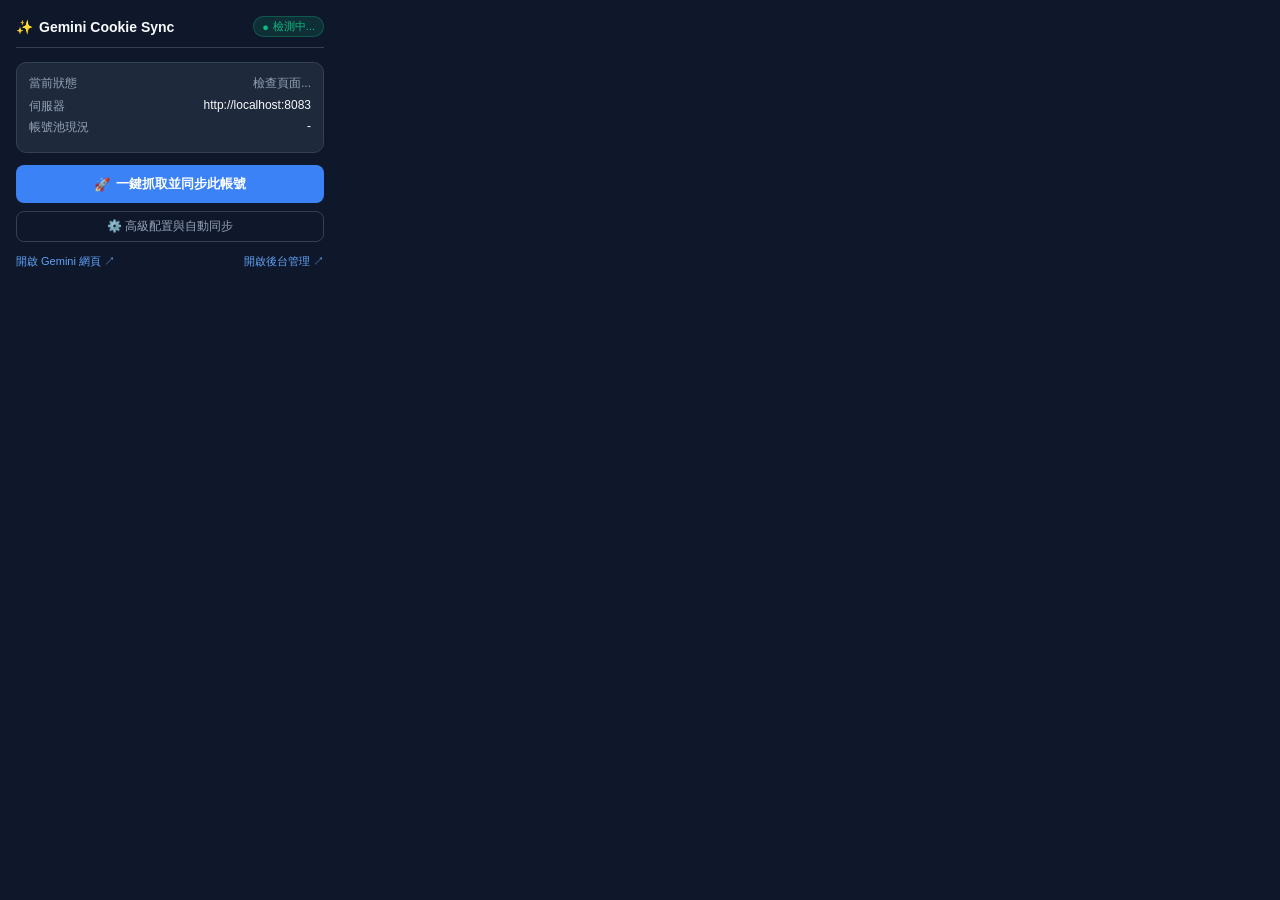
<file: extensions/gemini-cookie-sync/popup.html>
<!DOCTYPE html>
<html lang="zh-TW">
<head>
  <meta charset="UTF-8">
  <title>Gemini Cookie Sync</title>
  <style>
    :root {
      --bg: #0f172a;
      --card: #1e293b;
      --border: #334155;
      --primary: #3b82f6;
      --primary-hover: #2563eb;
      --success: #10b981;
      --danger: #ef4444;
      --text: #f8fafc;
      --text-muted: #94a3b8;
    }

    * {
      box-sizing: border-box;
      margin: 0;
      padding: 0;
    }

    body {
      width: 340px;
      padding: 16px;
      font-family: -apple-system, BlinkMacSystemFont, "Segoe UI", Roboto, sans-serif;
      background: var(--bg);
      color: var(--text);
      font-size: 13px;
    }

    .header {
      display: flex;
      align-items: center;
      justify-content: space-between;
      margin-bottom: 14px;
      padding-bottom: 10px;
      border-bottom: 1px solid var(--border);
    }

    .title {
      font-size: 14px;
      font-weight: 600;
      display: flex;
      align-items: center;
      gap: 6px;
    }

    .status-badge {
      font-size: 11px;
      padding: 2px 8px;
      border-radius: 9999px;
      background: rgba(16, 185, 129, 0.15);
      color: var(--success);
      border: 1px solid rgba(16, 185, 129, 0.3);
      display: flex;
      align-items: center;
      gap: 4px;
    }

    .status-badge.error {
      background: rgba(239, 68, 68, 0.15);
      color: var(--danger);
      border-color: rgba(239, 68, 68, 0.3);
    }

    .card {
      background: var(--card);
      border: 1px solid var(--border);
      border-radius: 10px;
      padding: 12px;
      margin-bottom: 12px;
    }

    .card-title {
      font-size: 12px;
      color: var(--text-muted);
      margin-bottom: 6px;
      display: flex;
      justify-content: space-between;
    }

    .info-row {
      display: flex;
      justify-content: space-between;
      margin-bottom: 4px;
      font-size: 12px;
    }

    .info-val {
      font-weight: 500;
      color: var(--text);
    }

    .btn {
      width: 100%;
      padding: 10px;
      background: var(--primary);
      color: white;
      border: none;
      border-radius: 8px;
      font-size: 13px;
      font-weight: 600;
      cursor: pointer;
      display: flex;
      align-items: center;
      justify-content: center;
      gap: 6px;
      transition: background 0.15s, transform 0.05s;
    }

    .btn:hover {
      background: var(--primary-hover);
    }

    .btn:active {
      transform: scale(0.98);
    }

    .btn:disabled {
      background: #475569;
      cursor: not-allowed;
      transform: none;
    }

    .btn-secondary {
      background: transparent;
      border: 1px solid var(--border);
      color: var(--text-muted);
      margin-top: 8px;
      padding: 6px;
      font-size: 12px;
      font-weight: normal;
    }

    .btn-secondary:hover {
      background: rgba(255, 255, 255, 0.05);
      color: var(--text);
    }

    .msg-box {
      margin-top: 10px;
      padding: 8px 10px;
      border-radius: 6px;
      font-size: 12px;
      display: none;
      word-break: break-all;
    }

    .msg-box.success {
      display: block;
      background: rgba(16, 185, 129, 0.15);
      color: #34d399;
      border: 1px solid rgba(16, 185, 129, 0.3);
    }

    .msg-box.error {
      display: block;
      background: rgba(239, 68, 68, 0.15);
      color: #f87171;
      border: 1px solid rgba(239, 68, 68, 0.3);
    }

    .settings-panel {
      display: none;
      margin-top: 10px;
      padding-top: 10px;
      border-top: 1px dashed var(--border);
    }

    .settings-panel.open {
      display: block;
    }

    .field {
      margin-bottom: 8px;
    }

    .field label {
      display: block;
      font-size: 11px;
      color: var(--text-muted);
      margin-bottom: 3px;
    }

    .field input {
      width: 100%;
      background: #0f172a;
      border: 1px solid var(--border);
      color: white;
      padding: 5px 8px;
      border-radius: 6px;
      font-size: 12px;
      font-family: monospace;
    }

    .switch-row {
      display: flex;
      align-items: center;
      justify-content: space-between;
      margin-top: 6px;
      font-size: 12px;
      color: var(--text-muted);
    }

    .links {
      display: flex;
      justify-content: space-between;
      margin-top: 12px;
      font-size: 11px;
    }

    .links a {
      color: #60a5fa;
      text-decoration: none;
    }

    .links a:hover {
      text-decoration: underline;
    }
  </style>
</head>
<body>
  <div class="header">
    <div class="title">
      <span>✨</span> Gemini Cookie Sync
    </div>
    <div id="statusBadge" class="status-badge">
      <span>●</span> <span id="statusText">檢測中...</span>
    </div>
  </div>

  <div class="card">
    <div class="card-title">
      <span>當前狀態</span>
      <span id="tabStatus">檢查頁面...</span>
    </div>
    <div class="info-row">
      <span style="color: var(--text-muted);">伺服器</span>
      <span class="info-val" id="serverHost">http://localhost:8083</span>
    </div>
    <div class="info-row">
      <span style="color: var(--text-muted);">帳號池現況</span>
      <span class="info-val" id="poolCount">-</span>
    </div>
  </div>

  <button id="syncBtn" class="btn">
    <span>🚀</span> 一鍵抓取並同步此帳號
  </button>

  <div id="msgBox" class="msg-box"></div>

  <button id="toggleSettings" class="btn btn-secondary">
    ⚙️ 高級配置與自動同步
  </button>

  <div id="settingsPanel" class="settings-panel">
    <div class="field">
      <label>伺服器網址 (Server URL)</label>
      <input type="text" id="cfgServerUrl" value="http://localhost:8083">
    </div>
    <div class="field">
      <label>管理員 Token (Admin Token)</label>
      <input type="password" id="cfgAdminToken" value="" placeholder="输入 Admin Token">
    </div>
    <div class="field">
      <label>帳號標籤 Label (選填，留空自動偵測)</label>
      <input type="text" id="cfgLabel" placeholder="e.g. my-google-account">
    </div>
    <div class="switch-row">
      <span>造訪 Gemini 時自動背景同步</span>
      <input type="checkbox" id="cfgAutoSync">
    </div>
    <button id="saveCfgBtn" class="btn btn-secondary" style="margin-top: 8px;">保存設置</button>
  </div>

  <div class="links">
    <a href="#" id="linkGemini">開啟 Gemini 網頁 ↗</a>
    <a href="#" id="linkAdmin">開啟後台管理 ↗</a>
  </div>

  <script src="popup.js"></script>
</body>
</html>
</file>
